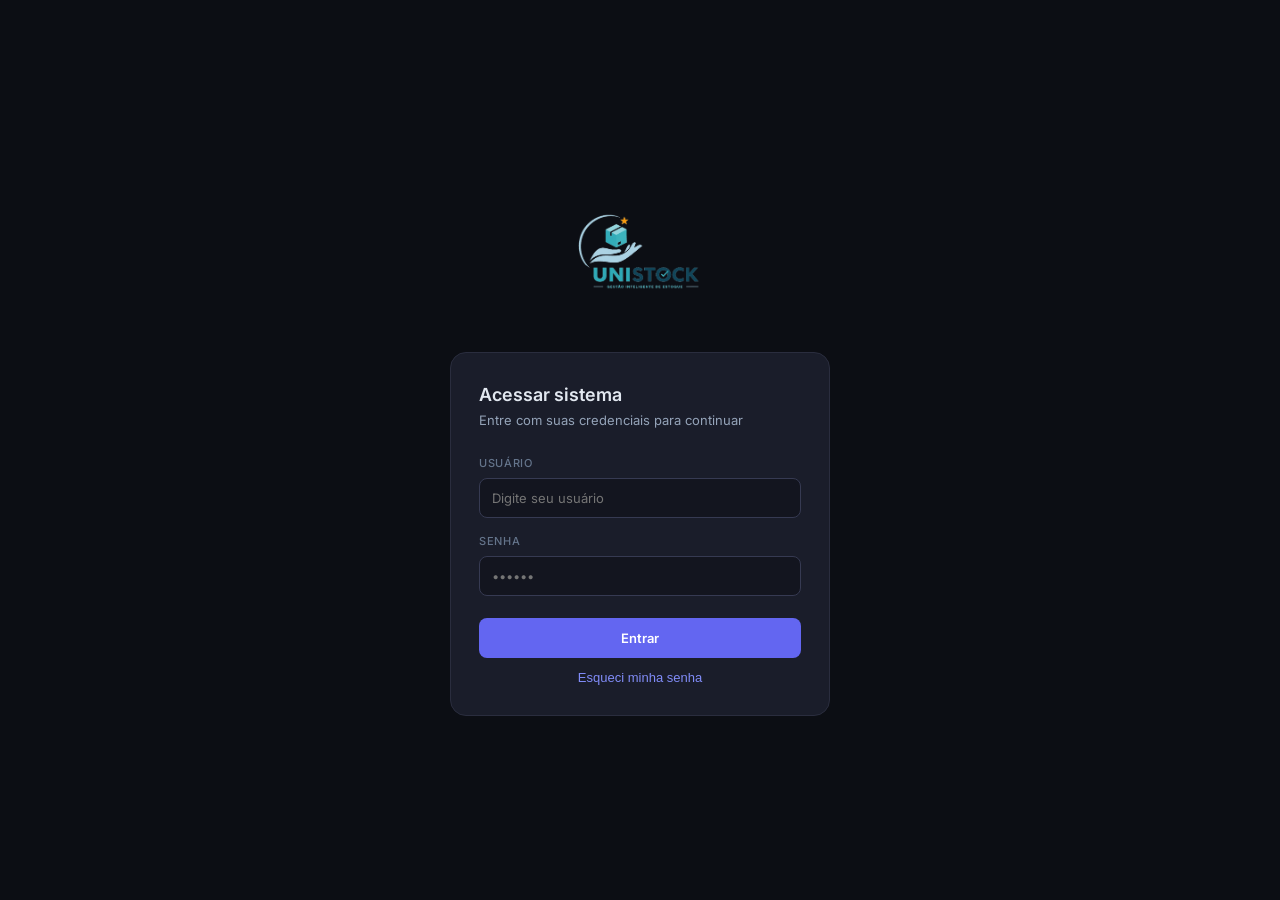
<file: index.html>
<!DOCTYPE html>
<html lang="pt-BR">

<head>
  <meta charset="UTF-8" />
  <meta name="viewport" content="width=device-width, initial-scale=1.0" />
  <title>StockOS EPI — Gestão de Equipamentos de Proteção</title>

  <!-- Importação das fontes do Google Fonts -->
  <link rel="preconnect" href="https://fonts.googleapis.com" />
  <link rel="preconnect" href="https://fonts.gstatic.com" crossorigin />
  <link
    href="https://fonts.googleapis.com/css2?family=Inter:wght@400;500;600&family=JetBrains+Mono:wght@400;500&display=swap"
    rel="stylesheet" />

  <!-- Folha de estilos principal -->
  <link rel="stylesheet" href="css/styles.css" />
</head>

<body>

  <!-- Texto oculto para acessibilidade (leitores de tela) -->
  <h2 class="sr-only">StockOS EPI — Sistema de gestão de estoque de EPIs com controle de CA</h2>

  <!-- ════════════════════════════════════════
       TELA DE LOGIN
       Exibida antes do usuário se autenticar
  ════════════════════════════════════════ -->
  <div id="login-screen" class="active">
    <div class="login-wrap">

      <!-- Logo e nome do sistema -->
      <div class="login-logo">
        <img src="img/marca.png" alt="UniStock" class="login-logo-img" />
      </div>

      <!-- Card com o formulário de login -->
      <div class="login-card">
        <div class="login-title">Acessar sistema</div>
        <div class="login-desc">Entre com suas credenciais para continuar</div>

        <!-- Campo: usuário -->
        <div class="field">
          <label class="field-label">Usuário</label>
          <input class="field-input" id="lu" placeholder="Digite seu usuário" />
        </div>

        <!-- Campo: senha (pressionar Enter também faz login, via JS) -->
        <div class="field">
          <label class="field-label">Senha</label>
          <input class="field-input" id="lp" type="password" placeholder="••••••" />
        </div>

        <!-- Mensagem de erro de autenticação (oculta por padrão) -->
        <div class="login-err" id="lerr">Usuário ou senha incorretos. Tente novamente.</div>

        <!-- Botão de login -->
        <button class="btn-login" onclick="doLogin()">Entrar</button>

        <button class="forgot-password" onclick="openForgotPasswordModal()">Esqueci minha senha</button>
      </div>

    </div>
  </div>

  <!-- ════════════════════════════════════════
       TELA PRINCIPAL DO APP
       Exibida após o login bem-sucedido
  ════════════════════════════════════════ -->
  <div id="app-screen">

    <!-- Barra superior com logo, nome do usuário e botão de sair -->
    <div class="topbar">
      <div class="topbar-left">
        <img src="img/logo-sem-fundo.png" alt="UniStock" class="topbar-logo-img" />
      </div>
      <div class="topbar-right">
        <!-- Chip com nome do usuário logado (id="hu" é preenchido via JS) -->
        <div class="user-chip">
          <div class="user-dot"></div>
          <span id="hu">Admin</span>
        </div>
        <!-- Botão de logout -->
        <button class="btn-out" onclick="doLogout()">Sair</button>
      </div>
    </div>

    <!-- Corpo do app: sidebar + área de conteúdo -->
    <div class="app-body">

      <!-- ── MENU LATERAL (SIDEBAR) ── -->
      <nav class="sidebar">
        <div class="sidebar-label">Principal</div>

        <!-- Botão: view de Produtos (ativo por padrão) -->
        <button class="nav-btn active" id="nav-produtos" onclick="showView('produtos')">
          <svg viewBox="0 0 24 24">
            <rect x="2" y="3" width="20" height="14" rx="2" />
            <path d="M8 21h8M12 17v4" />
          </svg>
          Produtos
          <!-- Contador dinâmico de produtos (atualizado via JS) -->
          <span class="nav-count" id="nc">0</span>
        </button>

        <!-- Botão: view de Relatório -->
        <button class="nav-btn" id="nav-relatorio" onclick="showView('relatorio')">
          <svg viewBox="0 0 24 24">
            <path d="M3 3v18h18" />
            <path d="M18 17V9M13 17V5M8 17v-3" />
          </svg>
          Relatório
        </button>

        <!-- Botão: view de Usuários (apenas para admin) -->
        <div class="sidebar-label" style="margin-top:1.5rem">Administração</div>
        <button class="nav-btn" id="nav-usuarios" onclick="showView('usuarios')" style="display:none">
          <svg viewBox="0 0 24 24">
            <path d="M17 21v-2a4 4 0 0 0-4-4H5a4 4 0 0 0-4 4v2" />
            <circle cx="9" cy="7" r="4" />
            <path d="M23 21v-2a4 4 0 0 0-3-3.87" />
            <path d="M16 3.13a4 4 0 0 1 0 7.75" />
          </svg>
          Usuários
        </button>
      </nav>

      <!-- ── ÁREA PRINCIPAL DE CONTEÚDO ── -->
      <main id="main">

        <!-- VIEW: Produtos (listagem e gestão de estoque) -->
        <div class="view active" id="view-produtos">

          <!-- Cards de estatísticas rápidas (preenchidos via JS) -->
          <div class="stats-row" id="stats"></div>

          <!-- Barra de filtros: busca por texto + filtro por categoria + botão novo produto -->
          <div class="toolbar">
            <div class="search-box">
              <svg viewBox="0 0 24 24">
                <circle cx="11" cy="11" r="8" />
                <path d="M21 21l-4.35-4.35" />
              </svg>
              <input class="search-input" id="sq" placeholder="Buscar por nome ou nº CA…" oninput="renderTable()" />
            </div>
            <select class="filter-select" id="catf" onchange="renderTable()">
              <option value="">Todas as categorias</option>
            </select>
            <select class="filter-select" id="stockf" onchange="renderTable()">
              <option value="">Todo estoque</option>
              <option value="normal">Estoque normal</option>
              <option value="baixo">Estoque baixo</option>
              <option value="zerado">Estoque zerado</option>
            </select>
            <button class="btn-new" onclick="openModal()">
              <svg viewBox="0 0 24 24">
                <line x1="12" y1="5" x2="12" y2="19" />
                <line x1="5" y1="12" x2="19" y2="12" />
              </svg>
              Novo produto
            </button>
          </div>

          <!-- Tabela de produtos (tbody preenchido dinamicamente via JS) -->
          <div class="table-card">
            <div class="table-scroll">
              <table>
                <thead>
                  <tr>
                    <th style="width:19%">Produto</th>
                    <th style="width:16%">Categoria</th>
                    <th style="width:13%">Nº CA / Descrição</th>
                    <th style="width:11%">Validade CA</th>
                    <th style="width:11%">Status CA</th>
                    <th style="width:5%">Qtd</th>
                    <th style="width:9%">Estoque</th>
                    <th style="width:16%">Ações</th>
                  </tr>
                </thead>
                <tbody id="tbody"></tbody>
              </table>
            </div>
          </div>
        </div>

        <!-- VIEW: Relatório (resumo, gráficos e alertas) -->
        <div class="view" id="view-relatorio">
          <div class="report-grid">
            <div class="rpt-card" id="rpt-resumo"></div>
            <div class="rpt-card" id="rpt-cats"></div>
          </div>
          <!-- Card de alertas ativos -->
          <div class="rpt-card" id="rpt-alertas" style="margin-top:1.1rem"></div>
        </div>

      </main>

      <!-- VIEW: Usuários (gerenciamento e cadastro) -->
      <div class="view" id="view-usuarios">

        <!-- Header da seção -->
        <div class="users-page-header">
          <div class="users-page-header-left">
            <div class="users-page-icon">
              <svg viewBox="0 0 24 24" fill="none" stroke="currentColor" stroke-width="1.8" stroke-linecap="round"
                stroke-linejoin="round">
                <path d="M17 21v-2a4 4 0 0 0-4-4H5a4 4 0 0 0-4 4v2" />
                <circle cx="9" cy="7" r="4" />
                <path d="M23 21v-2a4 4 0 0 0-3-3.87" />
                <path d="M16 3.13a4 4 0 0 1 0 7.75" />
              </svg>
            </div>
            <div>
              <div class="users-page-title">Gerenciamento de Usuários</div>
              <div class="users-page-sub">Controle de acesso e permissões do sistema</div>
            </div>
          </div>
          <button class="btn-new" onclick="openUserModal()">
            <svg viewBox="0 0 24 24">
              <line x1="12" y1="5" x2="12" y2="19" />
              <line x1="5" y1="12" x2="19" y2="12" />
            </svg>
            Novo usuário
          </button>
        </div>

        <!-- Tabela de usuários -->
        <div class="table-card">
          <div class="table-scroll">
            <table>
              <thead>
                <tr>
                  <th style="width:25%">Usuário</th>
                  <th style="width:25%">Nome</th>
                  <th style="width:20%">Tipo</th>
                  <th style="width:30%">Ações</th>
                </tr>
              </thead>
              <tbody id="users-tbody"></tbody>
            </table>
          </div>
        </div>
      </div>
    </div>

    <!-- ════════════════════════════════════════
         TOAST (notificação flutuante)
         Aparece no canto inferior direito
    ════════════════════════════════════════ -->
    <div class="toast" id="toast">
      <div class="toast-dot" id="toast-dot"></div>
      <span id="toast-msg"></span>
    </div>

  </div><!-- fim #app-screen -->

  <!-- ════════════════════════════════════════
       MODAL: Cadastro / Edição de produto
  ════════════════════════════════════════ -->
  <div class="modal-wrap" id="modal-wrap">
    <div class="modal">
      <div class="modal-head">
        <div class="modal-title" id="modal-title">Novo produto</div>
        <button class="modal-close" onclick="closeModal()">×</button>
      </div>
      <div class="form-full">
        <label class="form-label">Nome</label>
        <input class="form-input" id="f-nome" placeholder="Ex: Capacete ABS Classe B" />
      </div>
      <div class="form-full">
        <label class="form-label">Categoria</label>
        <select class="form-input" id="f-cat">
          <option value="">— Selecione uma categoria —</option>
          <option value="Proteção da Cabeça">Proteção da Cabeça</option>
          <option value="Proteção dos Olhos e Face">Proteção dos Olhos e Face</option>
          <option value="Proteção Auditiva">Proteção Auditiva</option>
          <option value="Proteção Respiratória">Proteção Respiratória</option>
          <option value="Proteção das Mãos e Braços">Proteção das Mãos e Braços</option>
          <option value="Proteção dos Pés e Pernas">Proteção dos Pés e Pernas</option>
          <option value="Proteção do Corpo e Tronco">Proteção do Corpo e Tronco</option>
          <option value="Equipamentos de Emergência">Equipamentos de Emergência</option>
          <option value="Outros">Outros</option>
        </select>
      </div>
      <div class="form-full">
        <label class="form-label">Número do CA</label>
        <div class="ca-row">
          <input class="form-input" id="f-ca" placeholder="Ex: 46734" style="font-family:var(--mo)" />
          <button class="btn-ca" id="btn-ca" onclick="consultarCA()">Consultar CA</button>
        </div>
        <div class="ca-result" id="ca-result"></div>
      </div>
      <div class="form-full">
        <label class="form-label">Validade do CA</label>
        <input class="form-input" id="f-val" type="date" />
      </div>
      <div class="form-grid">
        <div>
          <label class="form-label">Quantidade</label>
          <input class="form-input" id="f-qty" type="number" min="0" placeholder="0" />
        </div>
        <div>
          <label class="form-label">Estoque mínimo</label>
          <input class="form-input" id="f-min" type="number" min="0" placeholder="5" />
        </div>
      </div>
      <div class="form-full">
        <label class="form-label">Descrição</label>
        <textarea class="form-textarea" id="f-desc" placeholder="Especificações do EPI…"></textarea>
      </div>
      <div class="form-actions">
        <button class="btn-cancel" onclick="closeModal()">Cancelar</button>
        <button class="btn-save" onclick="saveProduct()">Salvar produto</button>
      </div>
    </div>
  </div>

  <!-- ════════════════════════════════════════
       MODAL: Confirmação de exclusão de produto
  ════════════════════════════════════════ -->
  <div class="modal-wrap" id="confirm-wrap">
    <div class="modal" style="max-width:360px">
      <div class="modal-head">
        <div class="modal-title" style="color:var(--red)">Excluir produto</div>
        <button class="modal-close" onclick="closeConfirm()">×</button>
      </div>
      <div class="confirm-msg">
        Deseja excluir o produto
        <span class="confirm-highlight" id="del-name"></span>?
        Esta ação é permanente e não pode ser desfeita.
      </div>
      <div class="form-actions">
        <button class="btn-cancel" onclick="closeConfirm()">Cancelar</button>
        <button class="btn-del-confirm" onclick="confirmDelete()">Excluir produto</button>
      </div>
    </div>
  </div>

  <!-- ════════════════════════════════════════
       MODAL: Cadastro / Edição de usuário
  ════════════════════════════════════════ -->
  <div class="modal-wrap" id="user-modal-wrap">
    <div class="modal">
      <div class="modal-head">
        <div class="modal-title" id="user-modal-title">Novo usuário</div>
        <button class="modal-close" onclick="closeUserModal()">×</button>
      </div>
      <div class="form-grid">
        <div>
          <label class="form-label">Usuário *</label>
          <input class="form-input" id="f-user-u" placeholder="Ex: joao.silva" />
        </div>
        <div>
          <label class="form-label">Senha *</label>
          <input class="form-input" id="f-user-p" type="password" placeholder="••••••" />
        </div>

      </div>
      <div class="form-full">
        <label class="form-label">Nome Completo *</label>
        <input class="form-input" id="f-user-n" placeholder="Ex: João Silva" />
      </div>
      <div class="form-full">
        <label class="form-label">Email *</label>
        <input class="form-input" id="f-user-e" type="email" placeholder="usuario@unither-farma.com" />
      </div>
      <div class="login-err" id="user-err" style="display:none;margin-bottom:1rem"></div>
      <div class="form-actions">
        <button class="btn-cancel" onclick="closeUserModal()">Cancelar</button>
        <button class="btn-save" onclick="saveUser()">Salvar usuário</button>
      </div>
    </div>
  </div>


  <!-- MODAL: Recuperação de senha -->
  <div class="modal-wrap" id="forgot-modal-wrap">
    <div class="modal" style="max-width:420px">
      <div class="modal-head">
        <div class="modal-title">Recuperar senha</div>
        <button class="modal-close" onclick="closeForgotPasswordModal()">×</button>
      </div>

      <div class="form-full">
        <label class="form-label">Usuário</label>
        <input class="form-input" id="forgot-user" placeholder="Digite seu usuário" />
      </div>

      <div class="form-full">
        <label class="form-label">E-mail</label>
        <input class="form-input" id="forgot-email" type="email" placeholder="usuario@empresa.com" />
      </div>

      <div class="login-err" id="forgot-err" style="display:none;margin-bottom:1rem"></div>

      <div class="form-actions">
        <button class="btn-cancel" onclick="closeForgotPasswordModal()">Cancelar</button>
        <button class="btn-save" id="btn-forgot-send" onclick="sendPasswordReset()">Enviar redefinição</button>
      </div>
    </div>
  </div>

  <!-- MODAL: Confirmacao exclusao usuario -->
  <div class="modal-wrap" id="user-confirm-wrap">
    <div class="modal" style="max-width:360px">
      <div class="modal-head">
        <div class="modal-title" style="color:var(--red)">Excluir usuário</div>
        <button class="modal-close" onclick="closeUserConfirm()">×</button>
      </div>
      <div class="confirm-msg">
        Deseja excluir o usuário <span class="confirm-highlight" id="del-user-name"></span>?
      </div>
      <div class="form-actions">
        <button class="btn-cancel" onclick="closeUserConfirm()">Cancelar</button>
        <button class="btn-del-confirm" onclick="confirmDeleteUser()">Excluir usuário</button>
      </div>
    </div>
  </div>

  <!-- Scripts JavaScript (carregados ao final para não bloquear o HTML) -->
  <script src="js/data.js"></script>
  <script src="js/auth.js"></script>
  <script src="js/ui.js"></script>
  <script src="js/products.js"></script>
  <script src="js/report.js"></script>
  <script src="js/users.js"></script>
  <script src="js/app.js"></script>

</body>

</html>
</file>
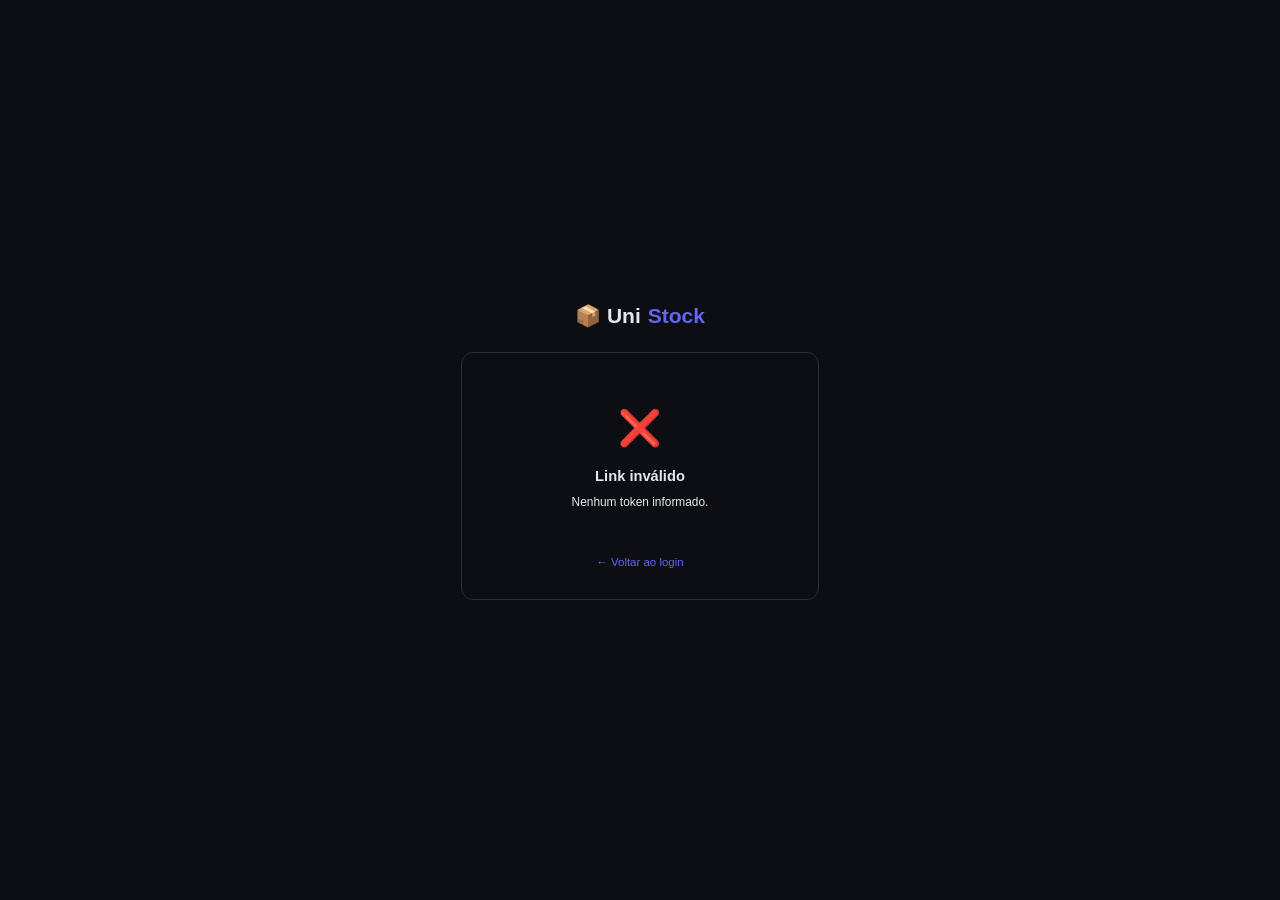
<file: reset_senha.html>
<!DOCTYPE html>
<html lang="pt-BR">
<head>
  <meta charset="UTF-8">
  <meta name="viewport" content="width=device-width, initial-scale=1.0">
  <title>Redefinir Senha — UniStock</title>
  <link rel="stylesheet" href="css/styles.css">
  <style>
    body { display: flex; align-items: center; justify-content: center; min-height: 100vh; background: var(--bg2); }

    .reset-wrap {
      width: 100%;
      max-width: 400px;
      padding: 1.5rem;
    }

    .reset-logo {
      text-align: center;
      margin-bottom: 1.5rem;
    }
    .reset-logo .brand {
      font-size: 1.5rem;
      font-weight: 700;
      color: var(--text);
      display: flex;
      align-items: center;
      justify-content: center;
      gap: .5rem;
    }
    .reset-logo .brand span { color: var(--accent); }

    .reset-card {
      background: var(--bg1);
      border: 1px solid var(--border);
      border-radius: 12px;
      padding: 2rem;
    }

    .reset-title { font-size: 1.1rem; font-weight: 600; margin-bottom: .25rem; }
    .reset-desc  { font-size: .85rem; color: var(--text2); margin-bottom: 1.5rem; line-height: 1.5; }

    .reset-field { margin-bottom: 1rem; }
    .reset-field label { display: block; font-size: .8rem; font-weight: 600; margin-bottom: .4rem; color: var(--text2); }

    .pw-wrap { position: relative; }
    .pw-wrap input { padding-right: 2.5rem; }
    .toggle-pw {
      position: absolute; right: .65rem; top: 50%; transform: translateY(-50%);
      background: none; border: none; cursor: pointer; color: var(--text2);
      font-size: 1rem; padding: 0; line-height: 1;
    }

    .strength-bar { height: 4px; border-radius: 2px; background: var(--border); margin-top: .4rem; overflow: hidden; }
    .strength-fill { height: 100%; border-radius: 2px; transition: width .3s, background .3s; width: 0; }
    .strength-label { font-size: .75rem; color: var(--text2); margin-top: .3rem; min-height: 1rem; }

    .timer-info {
      display: flex; align-items: center; gap: .5rem;
      font-size: .82rem; color: var(--text2); margin-bottom: 1.25rem;
      padding: .6rem .85rem; border-radius: 8px; background: var(--bg2);
      border: 1px solid var(--border);
    }
    .timer-info.expired { color: var(--red); background: rgba(220,53,69,.08); border-color: rgba(220,53,69,.3); }

    .btn-reset {
      width: 100%; padding: .75rem;
      background: var(--accent); color: #fff;
      border: none; border-radius: 8px;
      font-size: .95rem; font-weight: 600; cursor: pointer;
      transition: opacity .2s;
      margin-top: .25rem;
    }
    .btn-reset:hover  { opacity: .88; }
    .btn-reset:disabled { opacity: .5; cursor: not-allowed; }

    .back-link { text-align: center; margin-top: 1rem; font-size: .82rem; color: var(--text2); }
    .back-link a { color: var(--accent); text-decoration: none; }
    .back-link a:hover { text-decoration: underline; }

    /* Estados: loading / erro / sucesso */
    .state { display: none; text-align: center; padding: 1.5rem 0; }
    .state.active { display: block; }
    .state-icon { font-size: 2.5rem; margin-bottom: .75rem; }
    .state-title { font-size: 1.05rem; font-weight: 600; margin-bottom: .5rem; }
    .state-msg { font-size: .85rem; color: var(--text2); line-height: 1.5; }

    .login-err { display: none; }
  </style>
</head>
<body>

<div class="reset-wrap">
  <div class="reset-logo">
    <div class="brand">📦 Uni<span>Stock</span></div>
  </div>

  <!-- Estado: validando token -->
  <div class="reset-card" id="state-loading">
    <div class="state active">
      <div class="state-icon">⏳</div>
      <div class="state-title">Validando link…</div>
      <div class="state-msg">Aguarde um momento.</div>
    </div>
  </div>

  <!-- Estado: token inválido/expirado -->
  <div class="reset-card" id="state-invalid" style="display:none">
    <div class="state active">
      <div class="state-icon">❌</div>
      <div class="state-title">Link inválido</div>
      <div class="state-msg" id="invalid-msg">Este link é inválido ou já expirou.</div>
    </div>
    <div class="back-link" style="margin-top:1.5rem">
      <a href="index.html">← Voltar ao login</a>
    </div>
  </div>

  <!-- Estado: formulário de nova senha -->
  <div class="reset-card" id="state-form" style="display:none">
    <div class="reset-title">Criar nova senha</div>
    <div class="reset-desc" id="form-desc">
      Olá! Escolha uma nova senha para a sua conta.
    </div>

    <div class="timer-info" id="timer-box">
      ⏱ Link válido por <strong id="timer-count">--</strong>
    </div>

    <div class="login-err" id="form-err" style="margin-bottom:1rem"></div>

    <div class="reset-field">
      <label for="pw1">Nova senha</label>
      <div class="pw-wrap">
        <input class="field-input" type="password" id="pw1" placeholder="Mínimo 6 caracteres" oninput="checkStrength()">
        <button class="toggle-pw" onclick="togglePw('pw1', this)" type="button" title="Mostrar senha">👁</button>
      </div>
      <div class="strength-bar"><div class="strength-fill" id="sfill"></div></div>
      <div class="strength-label" id="slabel"></div>
    </div>

    <div class="reset-field">
      <label for="pw2">Confirmar senha</label>
      <div class="pw-wrap">
        <input class="field-input" type="password" id="pw2" placeholder="Repita a senha">
        <button class="toggle-pw" onclick="togglePw('pw2', this)" type="button" title="Mostrar senha">👁</button>
      </div>
    </div>

    <button class="btn-reset" id="btn-salvar" onclick="salvarSenha()">Salvar nova senha</button>

    <div class="back-link">
      <a href="index.html">← Voltar ao login</a>
    </div>
  </div>

  <!-- Estado: sucesso -->
  <div class="reset-card" id="state-success" style="display:none">
    <div class="state active">
      <div class="state-icon">✅</div>
      <div class="state-title">Senha redefinida!</div>
      <div class="state-msg">Sua senha foi atualizada com sucesso. Você já pode fazer login.</div>
    </div>
    <div style="margin-top:1.5rem">
      <a href="index.html" class="btn-reset" style="display:block;text-align:center;text-decoration:none">
        Ir para o login
      </a>
    </div>
  </div>
</div>

<script>
  const API = 'api/reset_password.php';
  const params = new URLSearchParams(location.search);
  const TOKEN  = params.get('token') || '';
  let timerInterval = null;

  function showState(id) {
    ['state-loading','state-invalid','state-form','state-success'].forEach(s => {
      document.getElementById(s).style.display = s === id ? 'block' : 'none';
    });
  }

  // ── Valida token ao carregar a página ──────────────────────────
  async function init() {
    if (!TOKEN) {
      document.getElementById('invalid-msg').textContent = 'Nenhum token informado.';
      showState('state-invalid');
      return;
    }

    try {
      const res  = await fetch(`${API}?token=${encodeURIComponent(TOKEN)}`);
      const data = await res.json();

      if (!data.valid) {
        document.getElementById('invalid-msg').textContent = data.erro || 'Link inválido ou expirado.';
        showState('state-invalid');
        return;
      }

      // Exibe formulário
      if (data.nome) {
        document.getElementById('form-desc').textContent =
          `Olá, ${data.nome}! Escolha uma nova senha para a sua conta.`;
      }
      startTimer(data.minutos_restantes || 30);
      showState('state-form');
      document.getElementById('pw1').focus();

    } catch (e) {
      document.getElementById('invalid-msg').textContent = 'Erro de comunicação com o servidor.';
      showState('state-invalid');
    }
  }

  // ── Contador regressivo ────────────────────────────────────────
  function startTimer(minutos) {
    let total = minutos * 60;
    const el  = document.getElementById('timer-count');
    const box = document.getElementById('timer-box');

    function tick() {
      const m = Math.floor(total / 60);
      const s = total % 60;
      el.textContent = `${String(m).padStart(2,'0')}:${String(s).padStart(2,'0')}`;
      if (total <= 0) {
        clearInterval(timerInterval);
        box.classList.add('expired');
        el.textContent = 'expirado';
        document.getElementById('btn-salvar').disabled = true;
      }
      total--;
    }
    tick();
    timerInterval = setInterval(tick, 1000);
  }

  // ── Indicador de força da senha ───────────────────────────────
  function checkStrength() {
    const pw    = document.getElementById('pw1').value;
    const fill  = document.getElementById('sfill');
    const label = document.getElementById('slabel');
    let score   = 0;
    if (pw.length >= 6)          score++;
    if (pw.length >= 10)         score++;
    if (/[A-Z]/.test(pw))        score++;
    if (/[0-9]/.test(pw))        score++;
    if (/[^A-Za-z0-9]/.test(pw)) score++;

    const map = [
      { pct:'0%',   color:'transparent',  text:'' },
      { pct:'25%',  color:'#dc3545',      text:'Muito fraca' },
      { pct:'50%',  color:'#fd7e14',      text:'Fraca' },
      { pct:'75%',  color:'#ffc107',      text:'Boa' },
      { pct:'90%',  color:'#20c997',      text:'Forte' },
      { pct:'100%', color:'#198754',      text:'Muito forte' },
    ];
    const lvl = Math.min(score, 5);
    fill.style.width      = map[lvl].pct;
    fill.style.background = map[lvl].color;
    label.textContent     = pw.length > 0 ? map[lvl].text : '';
  }

  // ── Mostrar/ocultar senha ─────────────────────────────────────
  function togglePw(id, btn) {
    const input = document.getElementById(id);
    const show  = input.type === 'password';
    input.type  = show ? 'text' : 'password';
    btn.textContent = show ? '🙈' : '👁';
  }

  // ── Salvar nova senha ─────────────────────────────────────────
  async function salvarSenha() {
    const pw1 = document.getElementById('pw1').value;
    const pw2 = document.getElementById('pw2').value;
    const err = document.getElementById('form-err');
    err.style.display = 'none';

    if (pw1.length < 6) {
      err.textContent = 'A senha deve ter pelo menos 6 caracteres.';
      err.style.display = 'block'; return;
    }
    if (pw1 !== pw2) {
      err.textContent = 'As senhas não coincidem.';
      err.style.display = 'block'; return;
    }

    const btn = document.getElementById('btn-salvar');
    btn.disabled = true;
    btn.textContent = 'Salvando…';

    try {
      const res  = await fetch(API, {
        method: 'POST',
        headers: { 'Content-Type': 'application/json' },
        body: JSON.stringify({ token: TOKEN, senha: pw1 })
      });
      const data = await res.json();

      if (data.success) {
        clearInterval(timerInterval);
        showState('state-success');
      } else {
        err.textContent = data.erro || 'Erro ao salvar senha.';
        err.style.display = 'block';
        btn.disabled = false;
        btn.textContent = 'Salvar nova senha';
      }
    } catch (e) {
      err.textContent = 'Erro de comunicação com o servidor.';
      err.style.display = 'block';
      btn.disabled = false;
      btn.textContent = 'Salvar nova senha';
    }
  }

  // Inicia
  init();
</script>
</body>
</html>
</file>
<file: css/styles.css>
/* ════════════════════════════════════════════════════
   styles.css — Estilos globais do StockOS EPI
   Organizado em seções comentadas para facilitar
   a localização e manutenção de cada bloco visual.
════════════════════════════════════════════════════ */

/* ── RESET E BOX-MODEL ────────────────────────────
   Zera margens/paddings e usa box-sizing: border-box
   em todos os elementos para cálculos previsíveis.
──────────────────────────────────────────────────── */
* {
  box-sizing: border-box;
  margin: 0;
  padding: 0;
}

/* ── VARIÁVEIS CSS (DESIGN TOKENS) ───────────────
   Centralizadas aqui para facilitar mudança de tema.
   --bg, --surface, --card: níveis de profundidade do fundo
   --accent: cor primária (roxo índigo)
   --green/amber/red: cores semânticas de status
   --tx, --tx2, --tx3: hierarquia de texto
   --r, --r2, --r3: border-radius progressivos
   --fn: fonte principal; --mo: fonte monoespaçada
──────────────────────────────────────────────────── */
:root {
  --bg:         #0c0e14;
  --surface:    #13151f;
  --card:       #1a1d2a;
  --card2:      #20233380;
  --border:     #2a2d3e;
  --border2:    #363a52;

  --accent:     #6366f1;
  --accent-l:   #818cf8;
  --accent-dim: rgba(99,102,241,.12);

  --green:      #22c55e;
  --green-dim:  rgba(34,197,94,.12);
  --green-t:    #16a34a;

  --red:        #ef4444;
  --red-dim:    rgba(239,68,68,.12);
  --red-t:      #dc2626;

  --amber:      #f59e0b;
  --amber-dim:  rgba(245,158,11,.12);
  --amber-t:    #d97706;

  --sky:        #38bdf8;
  --sky-dim:    rgba(56,189,248,.1);

  --tx:         #e2e8f0;
  --tx2:        #94a3b8;
  --tx3:        #64748b;

  --r:          8px;
  --r2:         12px;
  --r3:         16px;

  --fn:         'Inter', sans-serif;
  --mo:         'JetBrains Mono', monospace;
}

/* ── BASE ─────────────────────────────────────────
   Fundo escuro e fonte padrão para todo o documento.
──────────────────────────────────────────────────── */
html, body {
  min-height: 100%;
  background: var(--bg);
  color: var(--tx);
  font-family: var(--fn);
  font-size: 14px;
  line-height: 1.5;
}

/* Classe utilitária para ocultar visualmente mas manter acessível */
.sr-only {
  position: absolute;
  width: 1px;
  height: 1px;
  overflow: hidden;
  clip: rect(0,0,0,0);
}

/* ── CONTROLE DE TELAS (SCREENS) ─────────────────
   Cada tela usa display:none por padrão.
   A classe .active a torna visível.
──────────────────────────────────────────────────── */
.screen { display: none; }
.screen.active { display: block; }


/* ════════════════════════════════════════════════
   TELA DE LOGIN
════════════════════════════════════════════════ */

/* Centraliza o conteúdo de login na tela */
#login-screen {
  min-height: 600px;
  display: none;
  align-items: center;
  justify-content: center;
  background: var(--bg);
  padding: 2rem;
}
#login-screen.active { display: flex; }

/* Limita a largura do formulário de login */
.login-wrap { width: 100%; max-width: 380px; }

/* Logo: ícone + nome do sistema */
.login-logo { display: flex; align-items: center; gap: 12px; margin-bottom: 2.5rem; }
.logo-mark {
  width: 44px; height: 44px;
  background: var(--accent);
  border-radius: 12px;
  display: flex; align-items: center; justify-content: center;
  flex-shrink: 0;
}
.logo-mark svg { width: 22px; height: 22px; color: #fff; stroke-linecap: round; stroke-linejoin: round; }
.logo-text { font-size: 20px; font-weight: 600; color: var(--tx); }
.logo-sub  { font-size: 11px; color: var(--tx3); letter-spacing: .04em; margin-top: 1px; }

/* Card que contém o formulário */
.login-card {
  background: var(--card);
  border: 1px solid var(--border);
  border-radius: var(--r3);
  padding: 2rem;
}
.login-title { font-size: 18px; font-weight: 600; margin-bottom: .25rem; }
.login-desc  { font-size: 13px; color: var(--tx2); margin-bottom: 1.75rem; }

/* Campo de formulário (label + input) */
.field { margin-bottom: 1.1rem; }
.field-label {
  display: block;
  font-size: 11px; font-weight: 500; color: var(--tx3);
  letter-spacing: .06em; text-transform: uppercase;
  margin-bottom: 6px;
}
.field-input {
  width: 100%; height: 40px; padding: 0 12px;
  font-size: 13px; font-family: var(--fn);
  background: var(--surface); border: 1px solid var(--border2);
  border-radius: var(--r); color: var(--tx);
  outline: none; transition: border-color .15s, box-shadow .15s;
}
.field-input:focus {
  border-color: var(--accent);
  box-shadow: 0 0 0 3px rgba(99,102,241,.2);
}

/* Botão principal de login */
.btn-login {
  width: 100%; height: 40px; margin-top: .5rem;
  font-size: 13px; font-weight: 600; font-family: var(--fn);
  background: var(--accent); color: #fff;
  border: none; border-radius: var(--r);
  cursor: pointer; transition: background .15s, transform .1s;
}
.btn-login:hover  { background: var(--accent-l); }
.btn-login:active { transform: scale(.98); }

/* Mensagem de erro (visível via JS) */
.login-err { font-size: 12px; color: var(--red); margin-top: .5rem; display: none; }

/* Dica de credenciais de demonstração */
.login-hint { font-size: 11px; color: var(--tx3); text-align: center; margin-top: 1.25rem; }
.login-hint code {
  font-family: var(--mo); color: var(--accent-l);
  background: var(--accent-dim); padding: 1px 5px; border-radius: 4px;
}


/* ════════════════════════════════════════════════
   SHELL DO APP (após o login)
════════════════════════════════════════════════ */

#app-screen {
  display: none;
  flex-direction: column;
  min-height: 600px;
  background: var(--bg);
  position: relative; /* necessário para o Toast ficar posicionado dentro */
}
#app-screen.active { display: flex; }


/* ── TOPBAR (barra superior) ──────────────────── */
.topbar {
  display: flex; align-items: center; justify-content: space-between;
  padding: 0 1.5rem; height: 56px;
  background: var(--surface); border-bottom: 1px solid var(--border);
  flex-shrink: 0; /* nunca encolhe */
}
.topbar-left { display: flex; align-items: center; gap: 12px; }
.top-logo {
  width: 32px; height: 32px;
  background: var(--accent); border-radius: 8px;
  display: flex; align-items: center; justify-content: center;
  flex-shrink: 0;
}
.top-logo svg { width: 16px; height: 16px; color: #fff; stroke-linecap: round; stroke-linejoin: round; }
.top-name { font-size: 15px; font-weight: 600; }

.topbar-right { display: flex; align-items: center; gap: 10px; }

/* Chip com nome do usuário logado */
.user-chip {
  display: flex; align-items: center; gap: 8px;
  padding: 5px 12px;
  background: var(--card); border: 1px solid var(--border);
  border-radius: 20px; font-size: 12px; font-weight: 500;
}
/* Indicador de status "online" (ponto verde) */
.user-dot { width: 7px; height: 7px; background: var(--green); border-radius: 50%; }

/* Botão de sair */
.btn-out {
  height: 32px; padding: 0 12px;
  font-size: 12px; font-weight: 500; font-family: var(--fn);
  background: transparent; color: var(--tx2);
  border: 1px solid var(--border); border-radius: 20px;
  cursor: pointer; transition: .15s;
}
.btn-out:hover { color: var(--red); border-color: var(--red); }


/* ── LAYOUT DO CORPO (sidebar + main) ────────── */
.app-body {
  display: flex;
  flex: 1;
  overflow: hidden;
  height: calc(600px - 56px); /* altura total menos a topbar */
}


/* ── SIDEBAR (menu lateral) ───────────────────── */
.sidebar {
  width: 200px;
  background: var(--surface); border-right: 1px solid var(--border);
  padding: 1rem .75rem;
  display: flex; flex-direction: column; gap: 2px;
  flex-shrink: 0;
  overflow-y: auto;
}

/* Rótulo de seção do menu (ex: "Principal") */
.sidebar-label {
  font-size: 10px; font-weight: 600; color: var(--tx3);
  letter-spacing: .08em; text-transform: uppercase;
  padding: 0 8px; margin: 12px 0 6px;
}
.sidebar-label:first-child { margin-top: 0; }

/* Botão de navegação no sidebar */
.nav-btn {
  display: flex; align-items: center; gap: 10px;
  padding: 8px 10px; border-radius: var(--r);
  font-size: 13px; font-weight: 500; color: var(--tx2);
  cursor: pointer; transition: background .12s, color .12s;
  border: none; background: transparent;
  width: 100%; text-align: left;
}
.nav-btn:hover         { background: var(--card); color: var(--tx); }
.nav-btn.active        { background: var(--accent-dim); color: var(--accent-l); }
.nav-btn svg           { width: 15px; height: 15px; flex-shrink: 0; fill: none; stroke: currentColor; stroke-width: 2; stroke-linecap: round; stroke-linejoin: round; }

/* Badge numérico (ex: quantidade de produtos) */
.nav-count {
  margin-left: auto;
  font-size: 10px; font-family: var(--mo);
  background: var(--accent); color: #fff;
  padding: 1px 7px; border-radius: 10px; font-weight: 500;
}


/* ── ÁREA PRINCIPAL (main) ────────────────────── */
main {
  flex: 1; overflow-y: auto;
  padding: 1.5rem;
  display: flex; flex-direction: column; gap: 1.25rem;
}

/* Views de conteúdo: apenas a .active fica visível */
.view        { display: none; }
.view.active { display: flex; flex-direction: column; gap: 1.25rem; }


/* ════════════════════════════════════════════════
   CARDS DE ESTATÍSTICAS (topo da view de Produtos)
════════════════════════════════════════════════ */
.stats-row { display: grid; grid-template-columns: repeat(auto-fit, minmax(130px, 1fr)); gap: 12px; }

.stat-card { background: var(--card); border: 1px solid var(--border); border-radius: var(--r2); padding: 1rem 1.1rem; }
.stat-card-label { font-size: 11px; font-weight: 500; color: var(--tx3); letter-spacing: .04em; margin-bottom: .5rem; }
.stat-card-val   { font-size: 24px; font-weight: 600; line-height: 1; margin-bottom: 3px; }
.stat-card-sub   { font-size: 11px; color: var(--tx3); }

/* Variantes de cor para os valores dos cards */
.val-sky   { color: var(--sky); }
.val-green { color: var(--green); }
.val-amber { color: var(--amber); }
.val-red   { color: var(--red); }


/* ════════════════════════════════════════════════
   TOOLBAR (barra de filtros e ação)
════════════════════════════════════════════════ */
.toolbar { display: flex; align-items: center; gap: 10px; flex-wrap: wrap; }

/* Campo de busca com ícone de lupa posicionado via absolute */
.search-box { position: relative; flex: 1; min-width: 160px; }
.search-box svg {
  position: absolute; left: 10px; top: 50%; transform: translateY(-50%);
  width: 14px; height: 14px; fill: none; stroke: var(--tx3); stroke-width: 2; stroke-linecap: round;
  pointer-events: none; /* não interfere no clique do input */
}
.search-input {
  width: 100%; height: 38px; padding: 0 10px 0 34px; /* padding-left acomoda o ícone */
  font-size: 13px; font-family: var(--fn);
  background: var(--card); border: 1px solid var(--border);
  border-radius: var(--r); color: var(--tx);
  outline: none; transition: .15s;
}
.search-input:focus { border-color: var(--accent); box-shadow: 0 0 0 3px rgba(99,102,241,.15); }

/* Select de filtro por categoria */
.filter-select {
  height: 38px; padding: 0 10px;
  font-size: 13px; font-family: var(--fn);
  background: var(--card); border: 1px solid var(--border);
  border-radius: var(--r); color: var(--tx);
  outline: none; cursor: pointer;
}

/* Botão "+ Novo produto" */
.btn-new {
  display: flex; align-items: center; gap: 6px;
  height: 38px; padding: 0 16px;
  font-size: 13px; font-weight: 600; font-family: var(--fn);
  background: var(--accent); color: #fff;
  border: none; border-radius: var(--r);
  cursor: pointer; transition: background .15s; white-space: nowrap;
}
.btn-new:hover { background: var(--accent-l); }
.btn-new svg   { width: 14px; height: 14px; fill: none; stroke: #fff; stroke-width: 2.5; stroke-linecap: round; }


/* ════════════════════════════════════════════════
   TABELA DE PRODUTOS
════════════════════════════════════════════════ */
.table-card   { background: var(--card); border: 1px solid var(--border); border-radius: var(--r2); overflow: hidden; }
.table-scroll { overflow-x: auto; } /* scroll horizontal em telas pequenas */

table {
  width: 100%; border-collapse: collapse;
  font-size: 13px; min-width: 860px;
  table-layout: fixed;
}

/* Cabeçalho da tabela */
thead th {
  padding: 11px 16px;
  text-align: left; font-size: 11px; font-weight: 600; color: var(--tx3);
  letter-spacing: .06em; text-transform: uppercase;
  background: var(--surface); border-bottom: 1px solid var(--border);
  white-space: nowrap;
  overflow: hidden;
}

/* Linhas do corpo da tabela */
tbody tr { border-bottom: 1px solid rgba(42,45,62,.6); transition: background .1s; }
tbody tr:last-child { border-bottom: none; }
tbody tr:hover      { background: rgba(99,102,241,.04); }
tbody td { padding: 14px 16px; vertical-align: middle; overflow: hidden; }

/* Células com formatação especial */
.cell-name { font-weight: 600; color: var(--tx); font-size: 13px; line-height: 1.45; }
.cell-ca { font-family: var(--mo); font-size: 13px; font-weight: 500; }
.cell-ca a { color:#67e8f9; text-decoration:none; font-weight:600; }
.cell-ca a:hover { color:#a5f3fc; }
.cell-ca-desc {
  font-size: 11px; color: var(--tx3); margin-top: 3px;
  overflow: hidden; text-overflow: ellipsis; white-space: nowrap;
}
.cell-date { font-family: var(--mo); font-size: 12px; color: var(--tx2); white-space: nowrap; }

/* Quantidade em estoque */
.qty-cell { font-family: var(--mo); font-size: 14px; font-weight: 600; text-align: center; }

/* Linha de "sem resultados" */
.empty-row td { text-align: center; padding: 3rem; color: var(--tx3); font-size: 13px; }


/* ── BADGES (etiquetas de status) ─────────────── */
.badge {
  display: inline-flex; align-items: center; gap: 4px;
  padding: 3px 9px; border-radius: 20px;
  font-size: 11px; font-weight: 500; white-space: nowrap;
}
/* Ponto colorido dentro do badge */
.badge-dot { width: 5px; height: 5px; border-radius: 50%; flex-shrink: 0; }

/* Variantes semânticas de badge */
.badge-ok     { background: var(--green-dim); color: var(--green-t); }
.badge-ok     .badge-dot { background: var(--green); }
.badge-warn   { background: var(--amber-dim); color: var(--amber-t); }
.badge-warn   .badge-dot { background: var(--amber); }
.badge-danger { background: var(--red-dim);   color: var(--red-t); }
.badge-danger .badge-dot { background: var(--red); }
.badge-none   { background: rgba(100,116,139,.1); color: var(--tx3); }
.badge-none   .badge-dot { background: var(--tx3); }

/* Badge específico de categoria (cor roxa) */
.badge-cat { background: var(--accent-dim); color: var(--accent-l); font-size: 11px; padding: 3px 9px; border-radius: 6px; white-space: normal; line-height: 1.4; display: inline-block; }


/* ── BOTÕES DE AÇÃO DA TABELA ─────────────────── */
.actions { display: flex; gap: 5px; flex-wrap: nowrap; align-items: center; }
.btn-edit, .btn-del {
  height: 28px; padding: 0 10px;
  font-size: 12px; font-weight: 500; font-family: var(--fn);
  border-radius: 6px; border: 1px solid var(--border);
  background: transparent; cursor: pointer; transition: .12s;
  white-space: nowrap; flex-shrink: 0;
  display: inline-flex; align-items: center; gap: 5px;
}
.btn-edit svg, .btn-del svg { flex-shrink: 0; }

/* Linha de descrição expandida abaixo do produto */
.desc-row td { padding: 0 16px 10px; border-bottom: 1px solid rgba(42,45,62,.6); }
.desc-row:last-child td { border-bottom: none; }
.desc-row-inner {
  display: flex; align-items: baseline; gap: 8px;
  background: rgba(99,102,241,.04);
  border-left: 3px solid var(--accent);
  border-radius: 0 6px 6px 0;
  padding: 6px 12px;
  font-size: 12px;
}
.desc-label { color: var(--tx3); font-weight: 600; white-space: nowrap; font-size: 11px; text-transform: uppercase; letter-spacing: .04em; }
.desc-text  { color: var(--tx2); line-height: 1.5; }
.btn-edit { color: var(--accent-l); }
.btn-edit:hover { background: var(--accent-dim); border-color: var(--accent); }
.btn-del  { color: var(--red); }
.btn-del:hover  { background: var(--red-dim);    border-color: var(--red); }


/* ════════════════════════════════════════════════
   MODAIS (overlay de formulários e confirmações)
════════════════════════════════════════════════ */

/* Fundo escurecido que cobre o app inteiro */
.modal-wrap {
  position: fixed;
  inset: 0;                          /* top:0; right:0; bottom:0; left:0 */
  z-index: 1000;
  background: rgba(0, 0, 0, 0.72);
  backdrop-filter: blur(3px);
  -webkit-backdrop-filter: blur(3px);
  display: none;
  align-items: center;
  justify-content: center;
  padding: 24px 16px;
  overflow-y: auto;
}
.modal-wrap.open { display: flex; }

/* Caixa do modal */
.modal {
  width: 100%; max-width: 460px;
  background: var(--card); border: 1px solid var(--border2);
  border-radius: var(--r3); padding: 1.75rem;
}

/* Cabeçalho do modal (título + botão fechar) */
.modal-head { display: flex; align-items: center; justify-content: space-between; margin-bottom: 1.5rem; }
.modal-title { font-size: 16px; font-weight: 600; }
.modal-close {
  width: 30px; height: 30px;
  background: var(--surface); border: 1px solid var(--border);
  border-radius: var(--r); cursor: pointer;
  display: flex; align-items: center; justify-content: center;
  color: var(--tx2); font-size: 17px; line-height: 1; transition: .12s;
}
.modal-close:hover { color: var(--red); border-color: var(--red); }

/* Grid de 2 colunas para campos lado a lado */
.form-grid { display: grid; grid-template-columns: 1fr 1fr; gap: 12px; margin-bottom: 12px; }
.form-full  { margin-bottom: 12px; }

/* Label dos campos do formulário */
.form-label {
  display: block;
  font-size: 11px; font-weight: 500; color: var(--tx3);
  letter-spacing: .05em; text-transform: uppercase;
  margin-bottom: 5px;
}

/* Inputs, selects e textareas do formulário */
.form-input, .form-select, .form-textarea {
  width: 100%; height: 38px; padding: 0 11px;
  font-size: 13px; font-family: var(--fn);
  background: var(--surface); border: 1px solid var(--border2);
  border-radius: var(--r); color: var(--tx);
  outline: none; transition: .15s;
}
.form-input:focus, .form-select:focus, .form-textarea:focus {
  border-color: var(--accent);
  box-shadow: 0 0 0 3px rgba(99,102,241,.18);
}
/* Select estilizado igual ao input */
select.form-input, select.form-select {
  appearance: none;
  -webkit-appearance: none;
  background-image: url("data:image/svg+xml,%3Csvg xmlns='http://www.w3.org/2000/svg' width='12' height='12' viewBox='0 0 24 24' fill='none' stroke='%236b7280' stroke-width='2'%3E%3Cpolyline points='6 9 12 15 18 9'/%3E%3C/svg%3E");
  background-repeat: no-repeat;
  background-position: right 10px center;
  padding-right: 32px;
  cursor: pointer;
}
/* Textarea tem altura automática e redimensionável verticalmente */
.form-textarea { height: auto; min-height: 64px; padding: 9px 11px; resize: vertical; line-height: 1.5; }

/* Linha do campo CA (input + botão consultar lado a lado) */
.ca-row { display: flex; gap: 8px; margin-bottom: 8px; }
.ca-row .form-input { flex: 1; font-family: var(--mo); }

/* Botão "Consultar CA" */
.btn-ca {
  height: 38px; padding: 0 14px;
  font-size: 12px; font-weight: 600; font-family: var(--fn);
  background: var(--surface); color: var(--accent-l);
  border: 1px solid var(--accent); border-radius: var(--r);
  cursor: pointer; transition: .12s; white-space: nowrap; flex-shrink: 0;
}
.btn-ca:hover    { background: var(--accent-dim); }
.btn-ca:disabled { opacity: .5; cursor: wait; }

/* Caixa de resultado da consulta de CA */
.ca-result {
  padding: 10px 12px; border-radius: var(--r);
  font-size: 12px; margin-bottom: 12px;
  line-height: 1.6; display: none;
  border: 1px solid transparent;
}
.ca-result.ok  { background: var(--green-dim); border-color: rgba(34,197,94,.3);  color: var(--tx2); }
.ca-result.ok strong { color: var(--green-t); }
.ca-result.err { background: var(--red-dim);   border-color: rgba(239,68,68,.3);  color: var(--red-t); }

/* Botões de ação do modal (cancelar / salvar) */
.form-actions { display: flex; gap: 10px; margin-top: 1.5rem; }
.btn-cancel {
  flex: 1; height: 40px;
  font-size: 13px; font-weight: 500; font-family: var(--fn);
  background: transparent; color: var(--tx2);
  border: 1px solid var(--border); border-radius: var(--r);
  cursor: pointer; transition: .12s;
}
.btn-cancel:hover { border-color: var(--border2); color: var(--tx); }

.btn-save {
  flex: 2; height: 40px;
  font-size: 13px; font-weight: 600; font-family: var(--fn);
  background: var(--accent); color: #fff;
  border: none; border-radius: var(--r); cursor: pointer; transition: .12s;
}
.btn-save:hover { background: var(--accent-l); }

/* Botão de confirmação de exclusão (vermelho) */
.btn-del-confirm {
  flex: 2; height: 40px;
  font-size: 13px; font-weight: 600; font-family: var(--fn);
  background: var(--red); color: #fff;
  border: none; border-radius: var(--r); cursor: pointer; transition: .12s;
}
.btn-del-confirm:hover { filter: brightness(1.1); }

/* Mensagem do modal de confirmação de exclusão */
.confirm-msg       { font-size: 13px; color: var(--tx2); line-height: 1.65; margin-bottom: 1.25rem; }
.confirm-highlight { font-weight: 600; color: var(--tx); }


/* ════════════════════════════════════════════════
   RELATÓRIO
════════════════════════════════════════════════ */
.report-grid { display: grid; grid-template-columns: repeat(auto-fit, minmax(260px, 1fr)); gap: 1.1rem; }
.rpt-card    { background: var(--card); border: 1px solid var(--border); border-radius: var(--r2); padding: 1.25rem; }
.rpt-title   { font-size: 13px; font-weight: 600; margin-bottom: 1rem; color: var(--tx); }

/* Linha de item do relatório (label à esquerda, valor à direita) */
.rpt-row {
  display: flex; justify-content: space-between; align-items: center;
  padding: .5rem 0; border-bottom: 1px solid rgba(42,45,62,.5);
  font-size: 13px;
}
.rpt-row:last-child { border-bottom: none; }
.rpt-lbl { color: var(--tx2); }
.rpt-val  { font-weight: 600; font-family: var(--mo); }

/* Gráfico de barras horizontal para EPIs por categoria */
.bar-item   { margin-bottom: 10px; }
.bar-labels { display: flex; justify-content: space-between; font-size: 11px; color: var(--tx3); margin-bottom: 4px; }
.bar-track  { height: 5px; background: var(--surface); border-radius: 3px; overflow: hidden; }
.bar-fill   { height: 100%; border-radius: 3px; background: var(--accent); transition: width .4s; }


/* ════════════════════════════════════════════════
   SPINNER DE CARREGAMENTO
   Usado no botão "Consultar CA" enquanto aguarda
════════════════════════════════════════════════ */
.spinner {
  display: inline-block;
  width: 12px; height: 12px;
  border: 2px solid rgba(255,255,255,.25);
  border-top-color: #fff;
  border-radius: 50%;
  animation: spin .55s linear infinite;
  vertical-align: middle; margin-right: 5px;
}
@keyframes spin { to { transform: rotate(360deg); } }


/* ════════════════════════════════════════════════
   TOAST (notificação flutuante no canto inferior)
════════════════════════════════════════════════ */
.toast {
  position: absolute;
  bottom: 1.25rem; right: 1.25rem;
  background: var(--card); border: 1px solid var(--border2);
  border-radius: var(--r2); padding: .7rem 1rem;
  font-size: 13px; font-weight: 500;
  display: flex; align-items: center; gap: 8px;
  z-index: 300;
  /* Começa invisível e deslocado; .show o traz à tela */
  opacity: 0; transform: translateY(6px);
  transition: opacity .25s, transform .25s;
  pointer-events: none; /* não bloqueia cliques enquanto visível */
}
.toast.show { opacity: 1; transform: translateY(0); }

/* Ponto colorido que indica o tipo do toast (success/warning/danger) */
.toast-dot { width: 7px; height: 7px; border-radius: 50%; flex-shrink: 0; }


.forgot-password {
  width: 100%;
  margin-top: 12px;
  background: transparent;
  border: none;
  color: var(--accent-l);
  cursor: pointer;
  font-size: 13px;
}

.forgot-password:hover {
  text-decoration: underline;
}

#view-usuarios {
  width: 100%;
}

#view-usuarios .toolbar {
  justify-content: flex-end;
  margin-bottom: 1rem;
  padding: 0.75rem 1.25rem;
  background: var(--card);
  border: 1px solid var(--border);
  border-radius: var(--r2);
}

/* ── Header da página de usuários ── */
.users-page-header {
  display: flex;
  align-items: center;
  justify-content: space-between;
  background: var(--card);
  border: 1px solid var(--border);
  border-radius: var(--r2);
  padding: 1.25rem 1.5rem;
}

.users-page-header-left {
  display: flex;
  align-items: center;
  gap: 14px;
}

.users-page-icon {
  width: 46px;
  height: 46px;
  background: rgba(124, 58, 237, 0.12);
  border: 1px solid rgba(124, 58, 237, 0.25);
  border-radius: 12px;
  display: flex;
  align-items: center;
  justify-content: center;
  flex-shrink: 0;
}

.users-page-icon svg {
  width: 22px;
  height: 22px;
  color: var(--accent);
}

.users-page-title {
  font-size: 15px;
  font-weight: 600;
  color: var(--tx);
}

.users-page-sub {
  font-size: 12px;
  color: var(--tx3);
  margin-top: 2px;
}


/* ════════════════════════════════════════════════
   LOGO DA IMAGEM (substituindo SVG)
════════════════════════════════════════════════ */
.login-logo-img {
  max-width: 140px;
  width: 100%;
  height: auto;
  display: block;
  margin: 0 auto 2rem;
  object-fit: contain;
}

.login-logo {
  display: flex;
  justify-content: center;
  margin-bottom: 0;
}

.topbar-logo-img {
  height: 42px;
  width: auto;
  object-fit: contain;
  display: block;
}


/* ════════════════════════════════════════════════
   CORREÇÕES DE LAYOUT — RESPONSIVO MOBILE
   Evita distorção em telas pequenas
════════════════════════════════════════════════ */

/* Remove a altura fixa que causa distorção */
html, body {
  min-height: 100vh;
  overflow-x: hidden;
}

#login-screen {
  min-height: 100vh;
}

#app-screen {
  min-height: 100vh;
}

.app-body {
  height: calc(100vh - 56px);
  overflow: hidden;
}

main {
  overflow-y: auto;
  height: 100%;
}

/* Toast fixo na viewport */
.toast {
  position: fixed !important;
  bottom: 1.25rem;
  right: 1.25rem;
  z-index: 9999;
}

/* Modal responsivo */
.modal {
  max-height: 90vh;
  overflow-y: auto;
}

/* ── MEDIA QUERIES MOBILE ──────────────────────── */
@media (max-width: 768px) {
  /* App body: sidebar vira menu horizontal no topo */
  .app-body {
    flex-direction: column;
    height: calc(100vh - 56px);
    overflow: hidden;
  }

  .sidebar {
    width: 100%;
    height: auto;
    flex-direction: row;
    align-items: center;
    padding: 0.5rem 0.75rem;
    border-right: none;
    border-bottom: 1px solid var(--border);
    gap: 0.25rem;
    overflow-x: auto;
    flex-shrink: 0;
  }

  .sidebar-label {
    display: none;
  }

  .nav-btn {
    flex-direction: row;
    white-space: nowrap;
    padding: 0.4rem 0.75rem;
    font-size: 12px;
    gap: 5px;
    flex-shrink: 0;
    height: auto;
    min-height: 36px;
  }

  .nav-btn svg {
    width: 16px;
    height: 16px;
    flex-shrink: 0;
  }

  .nav-count {
    margin-left: 4px;
  }

  main {
    flex: 1;
    overflow-y: auto;
    padding: 1rem;
  }

  /* Topbar mobile */
  .topbar {
    padding: 0 0.75rem;
  }

  .topbar-logo-img {
    height: 26px;
  }

  .btn-out {
    font-size: 11px;
    padding: 0 8px;
    height: 32px;
  }

  /* Login mobile */
  .login-wrap {
    padding: 0 0.5rem;
  }

  .login-logo-img {
    max-width: 180px;
  }

  /* Tabela de produtos mobile: scroll horizontal */
  .table-wrap {
    overflow-x: auto;
    -webkit-overflow-scrolling: touch;
  }

  table {
    min-width: 600px;
  }

  /* Modal full-width mobile */
  .modal-wrap {
    align-items: flex-end;
    padding: 0;
  }

  .modal {
    border-radius: var(--r2) var(--r2) 0 0;
    max-height: 85vh;
    width: 100%;
    max-width: 100% !important;
  }

  /* Grid de formulário: 1 coluna no mobile */
  .form-grid {
    grid-template-columns: 1fr !important;
  }

  /* Relatório: 1 coluna */
  .report-grid {
    grid-template-columns: 1fr;
  }

  /* Usuários: toolbar empilhada */
  .toolbar {
    flex-wrap: wrap;
    gap: 0.5rem;
  }

  .toolbar .search-box {
    width: 100%;
  }
}

@media (max-width: 480px) {
  .topbar-right .user-chip {
    display: none;
  }

  .nav-btn span:not(.nav-count) {
    display: none;
  }

  .nav-btn {
    padding: 0.4rem 0.6rem;
    min-width: 40px;
    justify-content: center;
  }
}
</file>
